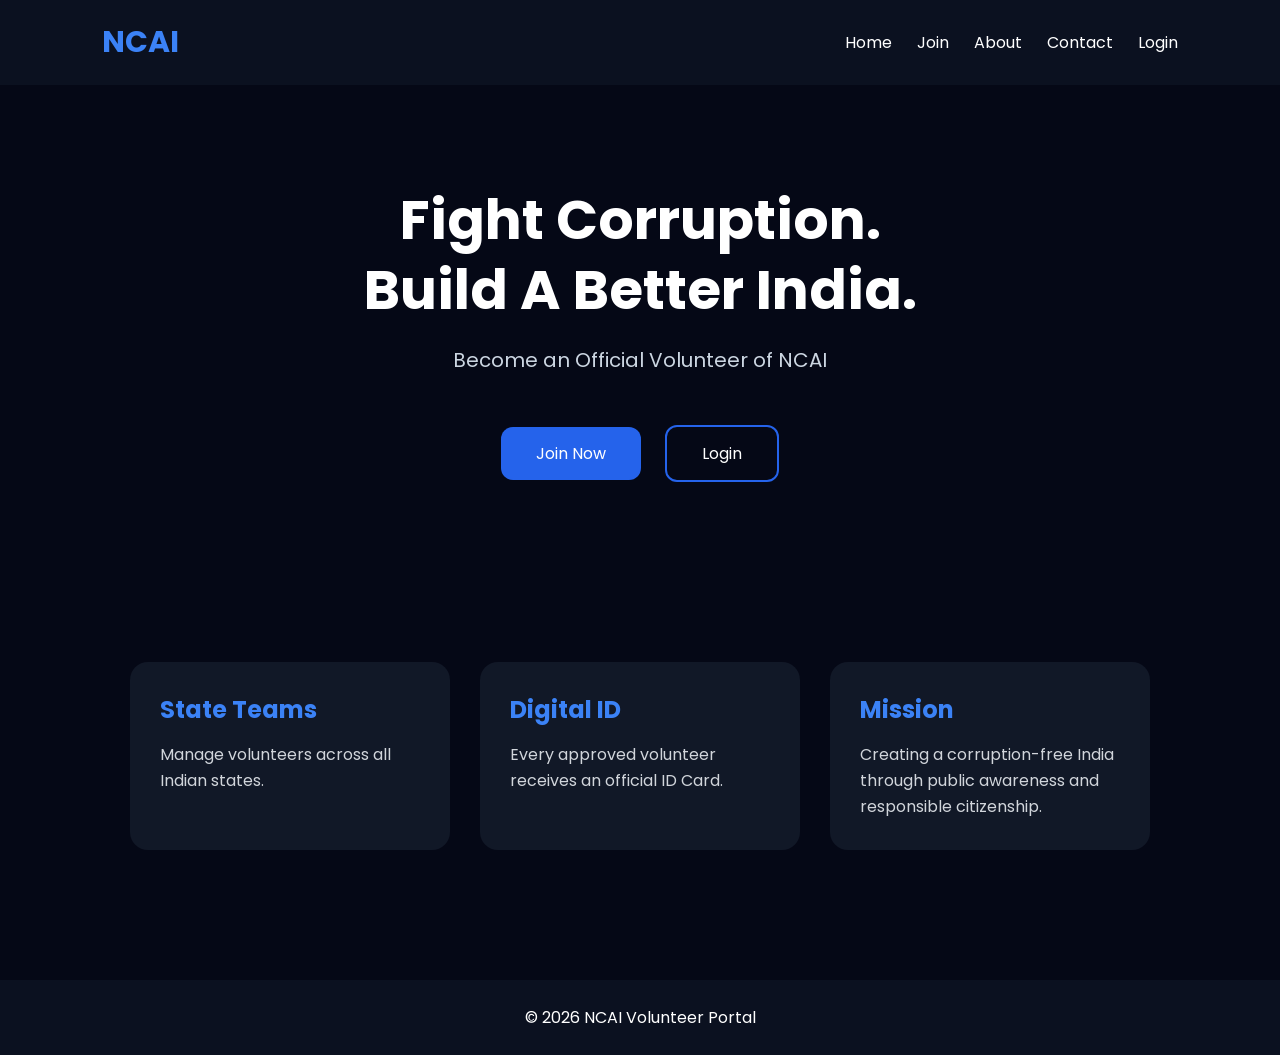
<file: index.HTML>
<!DOCTYPE html>
<html lang="en">
<head>
<meta charset="UTF-8">
<meta name="viewport" content="width=device-width, initial-scale=1.0">
<title>NCAI Volunteer Portal</title>

<link rel="stylesheet" href="style.css">

<link href="https://fonts.googleapis.com/css2?family=Poppins:wght@300;400;600;700&display=swap" rel="stylesheet">

</head>

<body>

<nav>

<div class="logo">
NCAI
</div>

<ul>

<li><a href="#">Home</a></li>

<li><a href="join.html">Join</a></li>

<li><a href="#">About</a></li>

<li><a href="#">Contact</a></li>

<li><a href="login.html">Login</a></li>

</ul>

</nav>

<section class="hero">

<h1>
Fight Corruption.<br>
Build A Better India.
</h1>

<p>

Become an Official Volunteer of NCAI

</p>

<div class="buttons">

<a href="join.html" class="btn">
Join Now
</a>

<a href="login.html" class="btn2">
Login
</a>

</div>

</section>

<section class="cards">

<div class="card">

<h2>State Teams</h2>

<p>

Manage volunteers across all Indian states.

</p>

</div>

<div class="card">

<h2>Digital ID</h2>

<p>

Every approved volunteer receives an official ID Card.

</p>

</div>

<div class="card">

<h2>Mission</h2>

<p>

Creating a corruption-free India through public awareness and responsible citizenship.

</p>

</div>

</section>

<footer>

© 2026 NCAI Volunteer Portal

</footer>

</body>

</html>
</file>
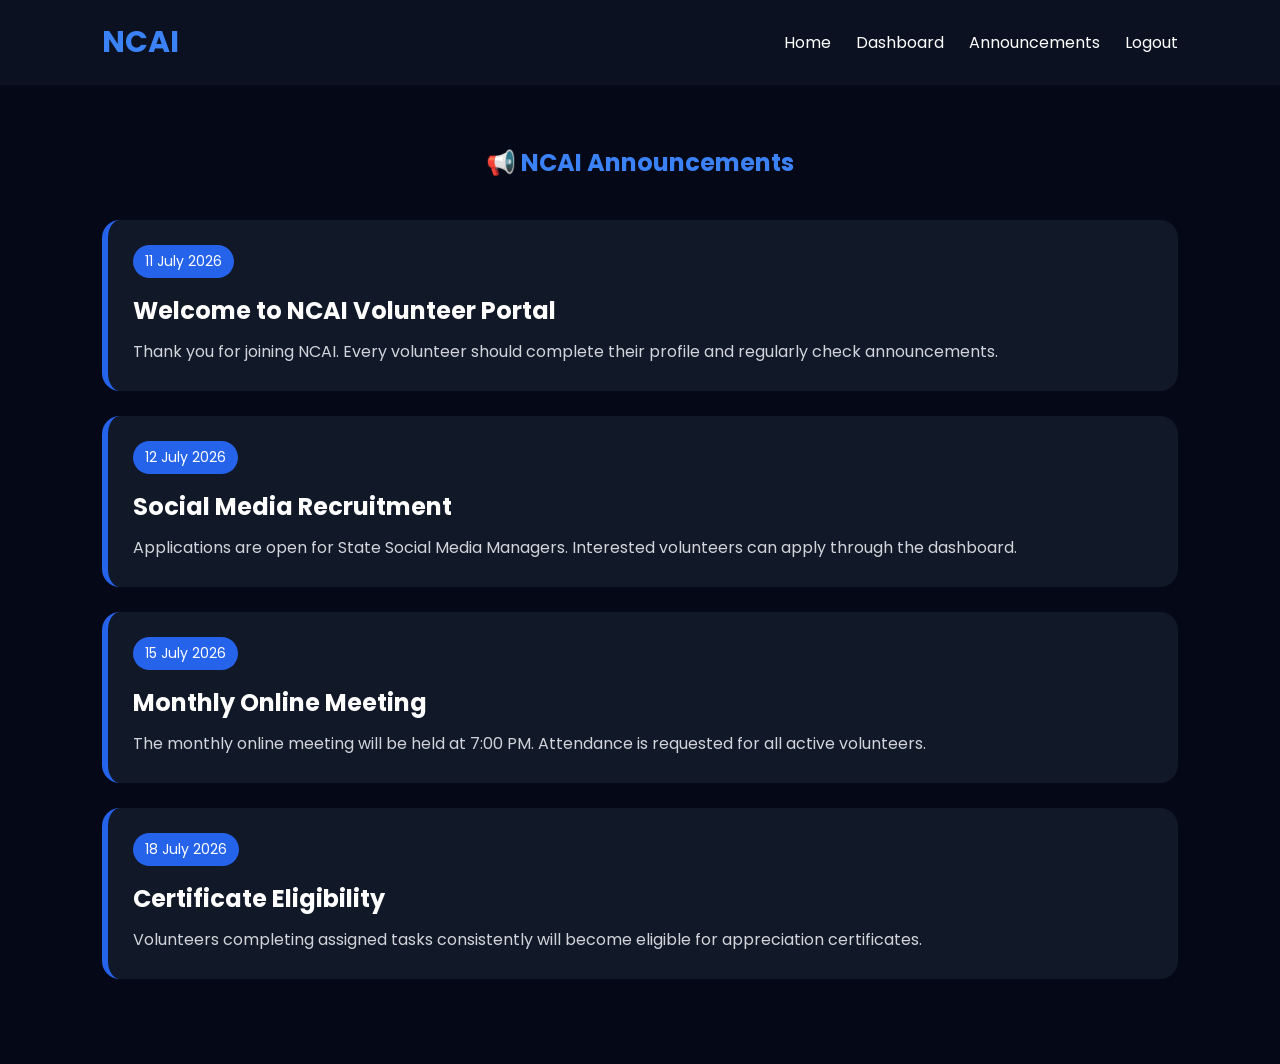
<file: announcement.html>
<!DOCTYPE html>
<html lang="en">

<head>

<meta charset="UTF-8">
<meta name="viewport" content="width=device-width, initial-scale=1.0">

<title>NCAI Announcements</title>

<link rel="stylesheet" href="style.css">

<link href="https://fonts.googleapis.com/css2?family=Poppins:wght@300;400;500;600;700&display=swap" rel="stylesheet">

</head>

<body>

<nav>

<div class="logo">NCAI</div>

<ul>

<li><a href="index.html">Home</a></li>
<li><a href="volunteer.html">Dashboard</a></li>
<li><a href="announcement.html">Announcements</a></li>
<li><a href="login.html">Logout</a></li>

</ul>

</nav>

<section class="announcement-section">

<h1>📢 NCAI Announcements</h1>

<div class="announcement-card">

<span class="date">11 July 2026</span>

<h2>Welcome to NCAI Volunteer Portal</h2>

<p>
Thank you for joining NCAI. Every volunteer should complete their profile and regularly check announcements.
</p>

</div>

<div class="announcement-card">

<span class="date">12 July 2026</span>

<h2>Social Media Recruitment</h2>

<p>
Applications are open for State Social Media Managers. Interested volunteers can apply through the dashboard.
</p>

</div>

<div class="announcement-card">

<span class="date">15 July 2026</span>

<h2>Monthly Online Meeting</h2>

<p>
The monthly online meeting will be held at 7:00 PM. Attendance is requested for all active volunteers.
</p>

</div>

<div class="announcement-card">

<span class="date">18 July 2026</span>

<h2>Certificate Eligibility</h2>

<p>
Volunteers completing assigned tasks consistently will become eligible for appreciation certificates.
</p>

</div>

</section>

</body>

</html>
</file>
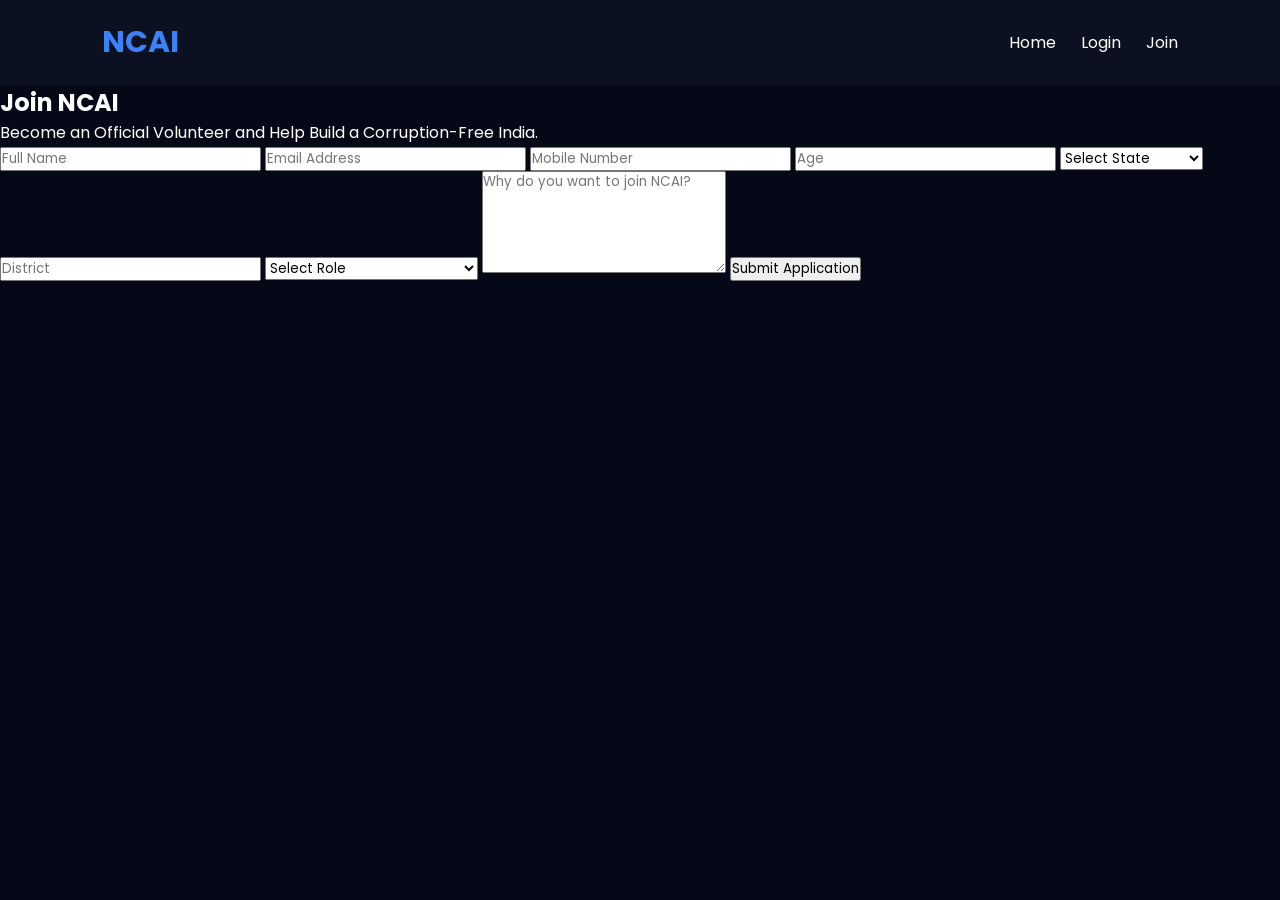
<file: join.html>
<!DOCTYPE html>
<html lang="en">

<head>

<meta charset="UTF-8">
<meta name="viewport" content="width=device-width, initial-scale=1.0">

<title>Join NCAI</title>

<link rel="stylesheet" href="style.css">

<link href="https://fonts.googleapis.com/css2?family=Poppins:wght@300;400;500;600;700&display=swap" rel="stylesheet">

</head>

<body>

<nav>

<div class="logo">NCAI</div>

<ul>

<li><a href="index.html">Home</a></li>
<li><a href="login.html">Login</a></li>
<li><a href="join.html">Join</a></li>

</ul>

</nav>

<section class="join-section">

<div class="join-box">

<h1>Join NCAI</h1>

<p>Become an Official Volunteer and Help Build a Corruption-Free India.</p>

<form>

<input type="text" placeholder="Full Name" required>

<input type="email" placeholder="Email Address" required>

<input type="tel" placeholder="Mobile Number" required>

<input type="number" placeholder="Age" required>

<select required>

<option>Select State</option>

<option>Himachal Pradesh</option>

<option>Punjab</option>

<option>Haryana</option>

<option>Uttar Pradesh</option>

<option>Delhi</option>

<option>Rajasthan</option>

<option>Uttarakhand</option>

<option>Other</option>

</select>

<input type="text" placeholder="District">

<select>

<option>Select Role</option>

<option>State Social Media Manager</option>

<option>District Coordinator</option>

<option>Content Writer</option>

<option>Graphic Designer</option>

<option>Video Editor</option>

<option>Research Team</option>

<option>Complaint Support</option>

</select>

<textarea placeholder="Why do you want to join NCAI?" rows="5"></textarea>

<button type="submit">Submit Application</button>

</form>

</div>

</section>

</body>

</html>
</file>
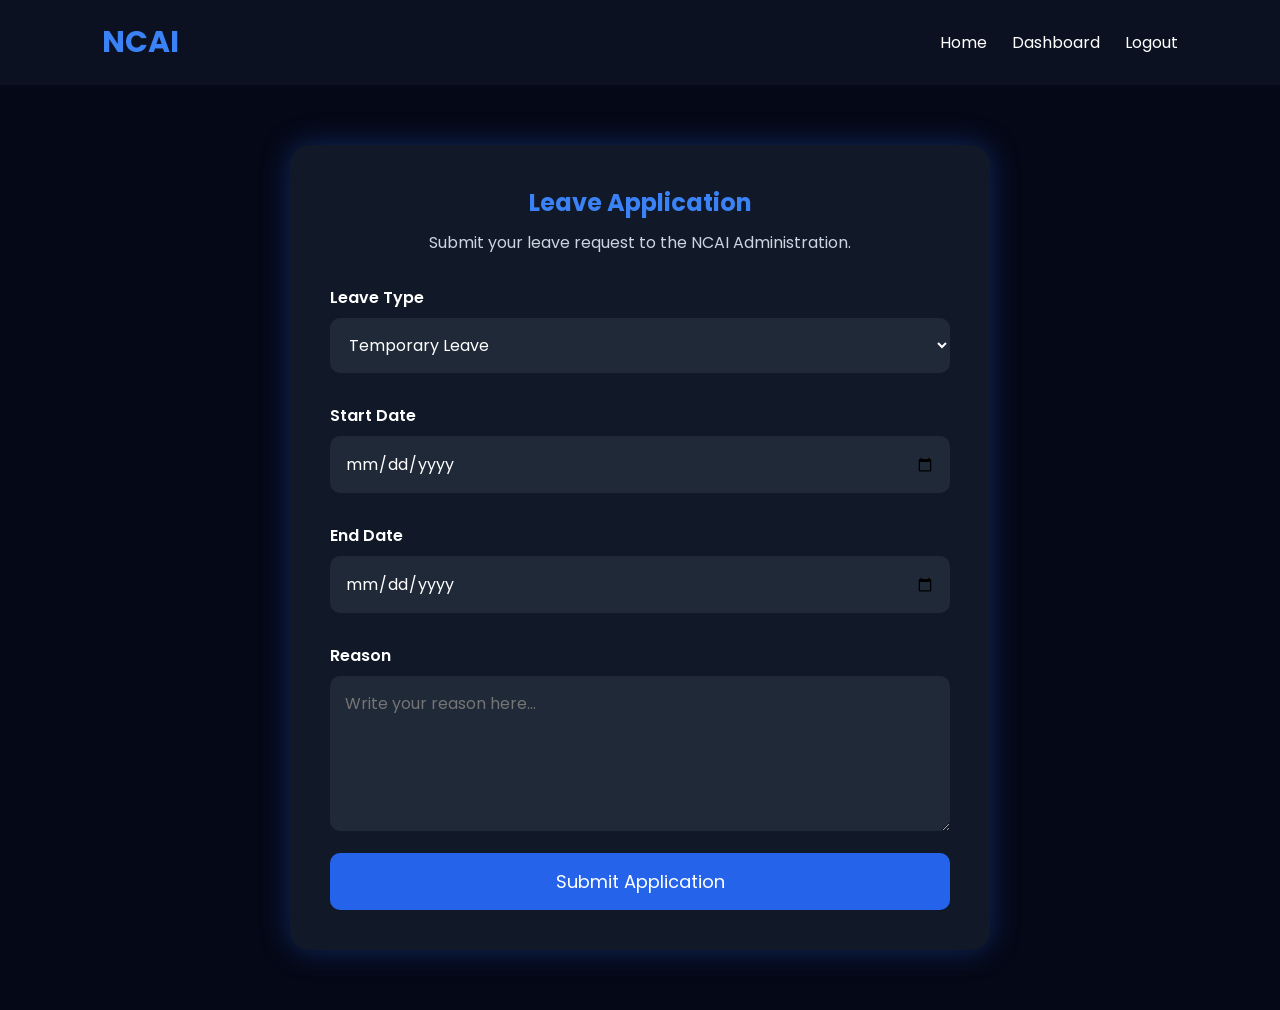
<file: leave.html>
<!DOCTYPE html>
<html lang="en">

<head>
<meta charset="UTF-8">
<meta name="viewport" content="width=device-width, initial-scale=1.0">

<title>Leave Application | NCAI</title>

<link rel="stylesheet" href="style.css">

<link href="https://fonts.googleapis.com/css2?family=Poppins:wght@300;400;500;600;700&display=swap" rel="stylesheet">

</head>

<body>

<nav>

<div class="logo">NCAI</div>

<ul>

<li><a href="index.html">Home</a></li>
<li><a href="volunteer.html">Dashboard</a></li>
<li><a href="login.html">Logout</a></li>

</ul>

</nav>

<section class="leave-section">

<div class="leave-box">

<h1>Leave Application</h1>

<p>Submit your leave request to the NCAI Administration.</p>

<form>

<label>Leave Type</label>

<select>

<option>Temporary Leave</option>

<option>Medical Leave</option>

<option>Exam Leave</option>

<option>Personal Leave</option>

<option>Permanent Resignation</option>

</select>

<label>Start Date</label>

<input type="date">

<label>End Date</label>

<input type="date">

<label>Reason</label>

<textarea rows="5" placeholder="Write your reason here..."></textarea>

<button type="submit">

Submit Application

</button>

</form>

</div>

</section>

</body>

</html>
</file>
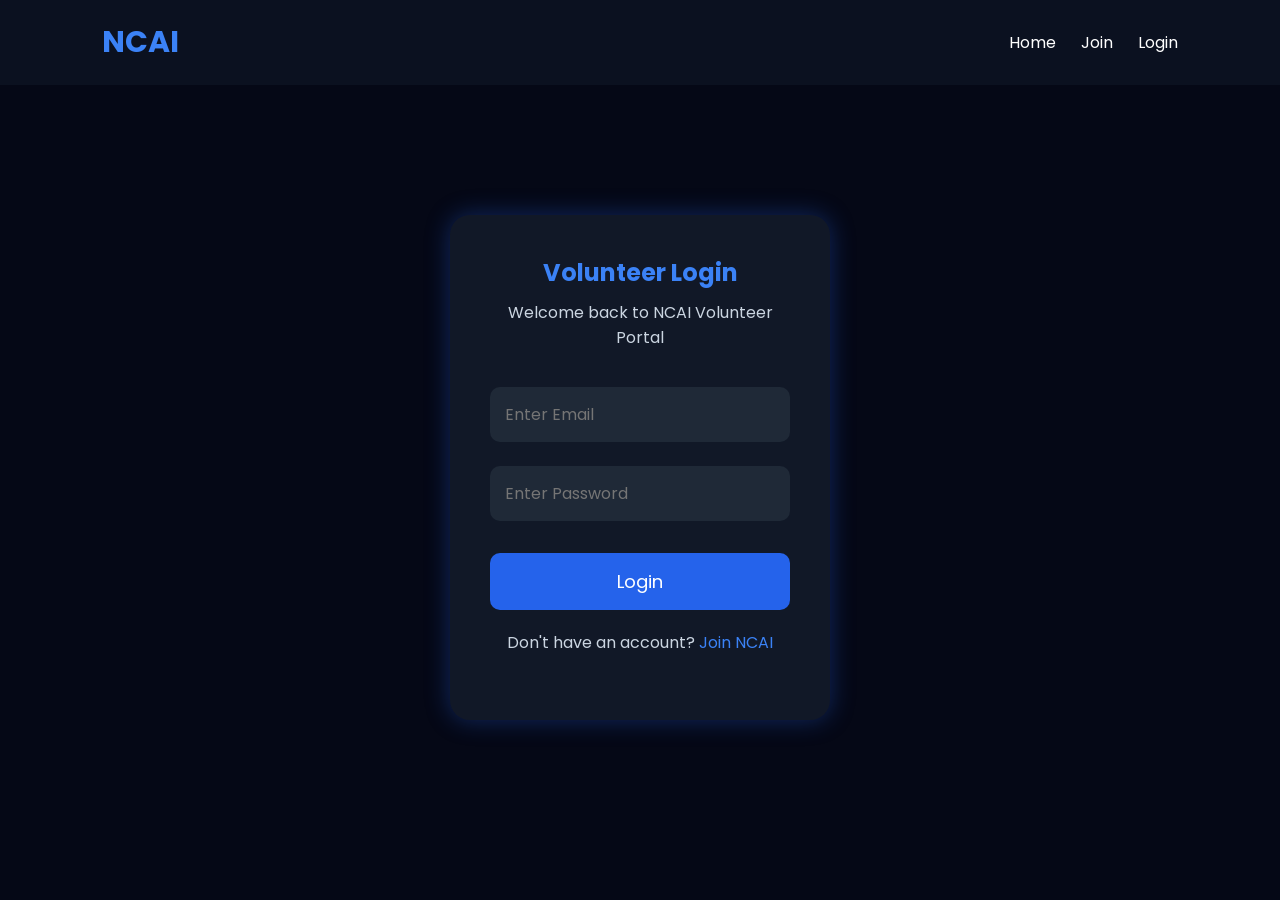
<file: login.html>
<!DOCTYPE html>
<html lang="en">

<head>

    <meta charset="UTF-8">
    <meta name="viewport" content="width=device-width, initial-scale=1.0">

    <title>NCAI Login</title>

    <link rel="stylesheet" href="style.css">

    <link href="https://fonts.googleapis.com/css2?family=Poppins:wght@300;400;500;600;700&display=swap" rel="stylesheet">

</head>

<body>

    <nav>

        <div class="logo">NCAI</div>

        <ul>

            <li><a href="index.html">Home</a></li>

            <li><a href="join.html">Join</a></li>

            <li><a href="login.html">Login</a></li>

        </ul>

    </nav>

    <section class="login-container">

        <div class="login-box">

            <h1>Volunteer Login</h1>

            <p>Welcome back to NCAI Volunteer Portal</p>

            <form>

                <input type="email" placeholder="Enter Email" required>

                <input type="password" placeholder="Enter Password" required>

                <button type="submit">Login</button>

            </form>

            <p class="extra">

                Don't have an account?

                <a href="join.html">Join NCAI</a>

            </p>

        </div>

    </section>

</body>

</html>
</file>
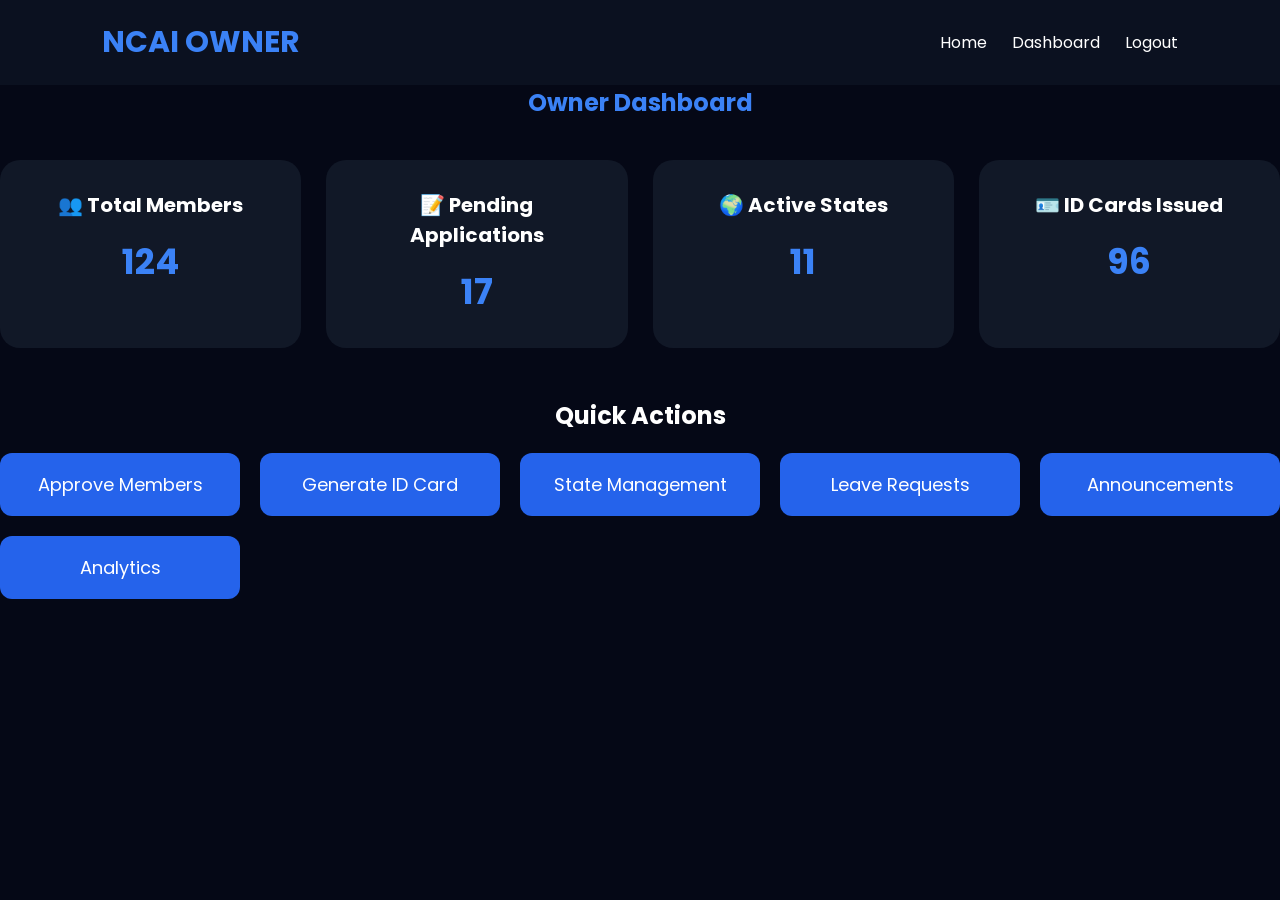
<file: owner.html>
<!DOCTYPE html>
<html lang="en">

<head>

<meta charset="UTF-8">
<meta name="viewport" content="width=device-width, initial-scale=1.0">

<title>Owner Dashboard | NCAI</title>

<link rel="stylesheet" href="style.css">

<link href="https://fonts.googleapis.com/css2?family=Poppins:wght@300;400;500;600;700&display=swap" rel="stylesheet">

</head>

<body>

<nav>

<div class="logo">NCAI OWNER</div>

<ul>

<li><a href="index.html">Home</a></li>
<li><a href="owner.html">Dashboard</a></li>
<li><a href="login.html">Logout</a></li>

</ul>

</nav>

<section class="dashboard">

<h1>Owner Dashboard</h1>

<div class="dashboard-grid">

<div class="dash-card">
<h2>👥 Total Members</h2>
<h3>124</h3>
</div>

<div class="dash-card">
<h2>📝 Pending Applications</h2>
<h3>17</h3>
</div>

<div class="dash-card">
<h2>🌍 Active States</h2>
<h3>11</h3>
</div>

<div class="dash-card">
<h2>🪪 ID Cards Issued</h2>
<h3>96</h3>
</div>

</div>

<h2 class="section-title">Quick Actions</h2>

<div class="action-grid">

<a href="#" class="action-btn">Approve Members</a>

<a href="#" class="action-btn">Generate ID Card</a>

<a href="#" class="action-btn">State Management</a>

<a href="#" class="action-btn">Leave Requests</a>

<a href="#" class="action-btn">Announcements</a>

<a href="#" class="action-btn">Analytics</a>

</div>

</section>

</body>

</html>
</file>
<file: style.css>
*{
    margin:0;
    padding:0;
    box-sizing:border-box;
    font-family:'Poppins',sans-serif;
}

body{
    background:#050816;
    color:white;
}

nav{
    display:flex;
    justify-content:space-between;
    align-items:center;
    padding:20px 8%;
    background:#0b1120;
    position:sticky;
    top:0;
}

.logo{
    font-size:30px;
    font-weight:bold;
    color:#3b82f6;
}

nav ul{
    display:flex;
    list-style:none;
}

nav ul li{
    margin-left:25px;
}

nav ul li a{
    color:white;
    text-decoration:none;
    transition:.3s;
}

nav ul li a:hover{
    color:#3b82f6;
}

.hero{
    text-align:center;
    padding:100px 20px;
}

.hero h1{
    font-size:55px;
    line-height:70px;
}

.hero p{
    margin-top:20px;
    font-size:20px;
    color:#cbd5e1;
}

.buttons{
    margin-top:40px;
}

.btn,
.btn2{
    display:inline-block;
    padding:14px 35px;
    margin:10px;
    border-radius:12px;
    text-decoration:none;
    transition:.3s;
}

.btn{
    background:#2563eb;
    color:white;
}

.btn:hover{
    background:#1d4ed8;
}

.btn2{
    border:2px solid #2563eb;
    color:white;
}

.btn2:hover{
    background:#2563eb;
}

.cards{
    display:flex;
    justify-content:center;
    flex-wrap:wrap;
    gap:30px;
    padding:70px 8%;
}

.card{
    background:#111827;
    width:320px;
    padding:30px;
    border-radius:18px;
    transition:.3s;
}

.card:hover{
    transform:translateY(-10px);
    box-shadow:0 0 20px rgba(37,99,235,.5);
}

.card h2{
    color:#3b82f6;
    margin-bottom:15px;
}

.card p{
    color:#d1d5db;
    line-height:26px;
}

footer{
    text-align:center;
    padding:25px;
    background:#0b1120;
    margin-top:60px;
}

@media(max-width:768px){

.hero h1{
    font-size:38px;
    line-height:50px;
}

nav{
    flex-direction:column;
}

nav ul{
    margin-top:15px;
}

.cards{
    flex-direction:column;
    align-items:center;
}

}
/* Login Page */

.login-container{

display:flex;

justify-content:center;

align-items:center;

height:85vh;

}

.login-box{

background:#111827;

padding:40px;

border-radius:20px;

width:380px;

text-align:center;

box-shadow:0 0 25px rgba(37,99,235,.35);

}

.login-box h1{

margin-bottom:10px;

color:#3b82f6;

}

.login-box p{

margin-bottom:25px;

color:#cbd5e1;

}

.login-box input{

width:100%;

padding:15px;

margin:12px 0;

border:none;

border-radius:10px;

background:#1f2937;

color:white;

font-size:16px;

}

.login-box input:focus{

outline:2px solid #2563eb;

}

.login-box button{

width:100%;

padding:15px;

margin-top:20px;

border:none;

border-radius:10px;

background:#2563eb;

color:white;

font-size:18px;

cursor:pointer;

transition:.3s;

}

.login-box button:hover{

background:#1d4ed8;

}

.extra{

margin-top:20px;

}

.extra a{

color:#3b82f6;

text-decoration:none;

}
<!DOCTYPE html>
<html lang="en">

<head>

<meta charset="UTF-8">
<meta name="viewport" content="width=device-width, initial-scale=1.0">

<title>Join NCAI</title>

<link rel="stylesheet" href="style.css">

<link href="https://fonts.googleapis.com/css2?family=Poppins:wght@300;400;500;600;700&display=swap" rel="stylesheet">

</head>

<body>

<nav>

<div class="logo">NCAI</div>

<ul>

<li><a href="index.html">Home</a></li>
<li><a href="login.html">Login</a></li>
<li><a href="join.html">Join</a></li>

</ul>

</nav>

<section class="join-section">

<div class="join-box">

<h1>Join NCAI</h1>

<p>Become an Official Volunteer and Help Build a Corruption-Free India.</p>

<form>

<input type="text" placeholder="Full Name" required>

<input type="email" placeholder="Email Address" required>

<input type="tel" placeholder="Mobile Number" required>

<input type="number" placeholder="Age" required>

<select required>

<option>Select State</option>

<option>Himachal Pradesh</option>

<option>Punjab</option>

<option>Haryana</option>

<option>Uttar Pradesh</option>

<option>Delhi</option>

<option>Rajasthan</option>

<option>Uttarakhand</option>

<option>Other</option>

</select>

<input type="text" placeholder="District">

<select>

<option>Select Role</option>

<option>State Social Media Manager</option>

<option>District Coordinator</option>

<option>Content Writer</option>

<option>Graphic Designer</option>

<option>Video Editor</option>

<option>Research Team</option>

<option>Complaint Support</option>

</select>

<textarea placeholder="Why do you want to join NCAI?" rows="5"></textarea>

<button type="submit">Submit Application</button>

</form>

</div>

</section>

</body>
/* OWNER DASHBOARD */

.dashboard{

padding:50px;

}

.dashboard h1{

text-align:center;

margin-bottom:40px;

color:#3b82f6;

}

.dashboard-grid{

display:grid;

grid-template-columns:repeat(auto-fit,minmax(220px,1fr));

gap:25px;

}

.dash-card{

background:#111827;

padding:30px;

border-radius:20px;

text-align:center;

transition:.3s;

}

.dash-card:hover{

transform:translateY(-8px);

box-shadow:0 0 25px rgba(37,99,235,.4);

}

.dash-card h2{

font-size:20px;

margin-bottom:15px;

}

.dash-card h3{

font-size:35px;

color:#3b82f6;

}

.section-title{

margin:50px 0 20px;

text-align:center;

}

.action-grid{

display:grid;

grid-template-columns:repeat(auto-fit,minmax(220px,1fr));

gap:20px;

}

.action-btn{

background:#2563eb;

padding:18px;

text-align:center;

border-radius:12px;

text-decoration:none;

color:white;

font-size:18px;

transition:.3s;

}

.action-btn:hover{

background:#1d4ed8;

transform:scale(1.05);

}
</html>
/* Volunteer Dashboard */

.profile-card{

display:flex;

align-items:center;

gap:30px;

background:#111827;

padding:30px;

border-radius:20px;

margin-bottom:40px;

flex-wrap:wrap;

}

.profile-image img{

width:120px;

height:120px;

border-radius:50%;

border:4px solid #2563eb;

}

.profile-card h2{

margin-bottom:10px;

}

.profile-card p{

margin:6px 0;

color:#d1d5db;

}

.active{

color:#22c55e;

font-weight:bold;

}
/* ID CARD */

.id-container{

display:flex;

justify-content:center;

align-items:center;

height:100vh;

background:#050816;

}

.id-card{

width:420px;

background:#111827;

padding:30px;

border-radius:25px;

text-align:center;

box-shadow:0 0 30px rgba(37,99,235,.4);

}

.id-header h2{

color:#3b82f6;

font-size:34px;

}

.id-header p{

margin-bottom:25px;

color:#cbd5e1;

}

.member-photo{

width:120px;

height:120px;

border-radius:50%;

border:5px solid #2563eb;

margin-bottom:20px;

}

.info{

text-align:left;

margin-top:25px;

}

.info p{

margin:12px 0;

}

.active-badge{

background:#22c55e;

padding:6px 14px;

border-radius:30px;

font-size:14px;

}

.qr{

margin-top:25px;

width:120px;

}

.back-btn{

display:block;

margin-top:25px;

background:#2563eb;

padding:15px;

color:white;

text-decoration:none;

border-radius:12px;

transition:.3s;

}

.back-btn:hover{

background:#1d4ed8;

}
/* Leave Application */

.leave-section{

display:flex;

justify-content:center;

padding:60px 20px;

}

.leave-box{

background:#111827;

width:700px;

padding:40px;

border-radius:20px;

box-shadow:0 0 30px rgba(37,99,235,.35);

}

.leave-box h1{

text-align:center;

color:#3b82f6;

margin-bottom:10px;

}

.leave-box p{

text-align:center;

margin-bottom:30px;

color:#cbd5e1;

}

.leave-box label{

display:block;

margin-top:15px;

margin-bottom:8px;

font-weight:600;

}

.leave-box input,
.leave-box select,
.leave-box textarea{

width:100%;

padding:15px;

border:none;

border-radius:10px;

background:#1f2937;

color:white;

margin-bottom:15px;

font-size:16px;

}

.leave-box button{

width:100%;

padding:15px;

background:#2563eb;

border:none;

border-radius:10px;

color:white;

font-size:18px;

cursor:pointer;

transition:.3s;

}

.leave-box button:hover{

background:#1d4ed8;

}
/* Announcement Page */

.announcement-section{

padding:60px 8%;

}

.announcement-section h1{

text-align:center;

margin-bottom:40px;

color:#3b82f6;

}

.announcement-card{

background:#111827;

padding:25px;

margin-bottom:25px;

border-radius:18px;

border-left:6px solid #2563eb;

transition:.3s;

}

.announcement-card:hover{

transform:translateY(-6px);

box-shadow:0 0 25px rgba(37,99,235,.35);

}

.date{

display:inline-block;

background:#2563eb;

padding:6px 12px;

border-radius:20px;

font-size:14px;

margin-bottom:15px;

color:white;

}

.announcement-card h2{

margin-bottom:10px;

color:white;

}

.announcement-card p{

color:#d1d5db;

line-height:28px;

}
</file>
